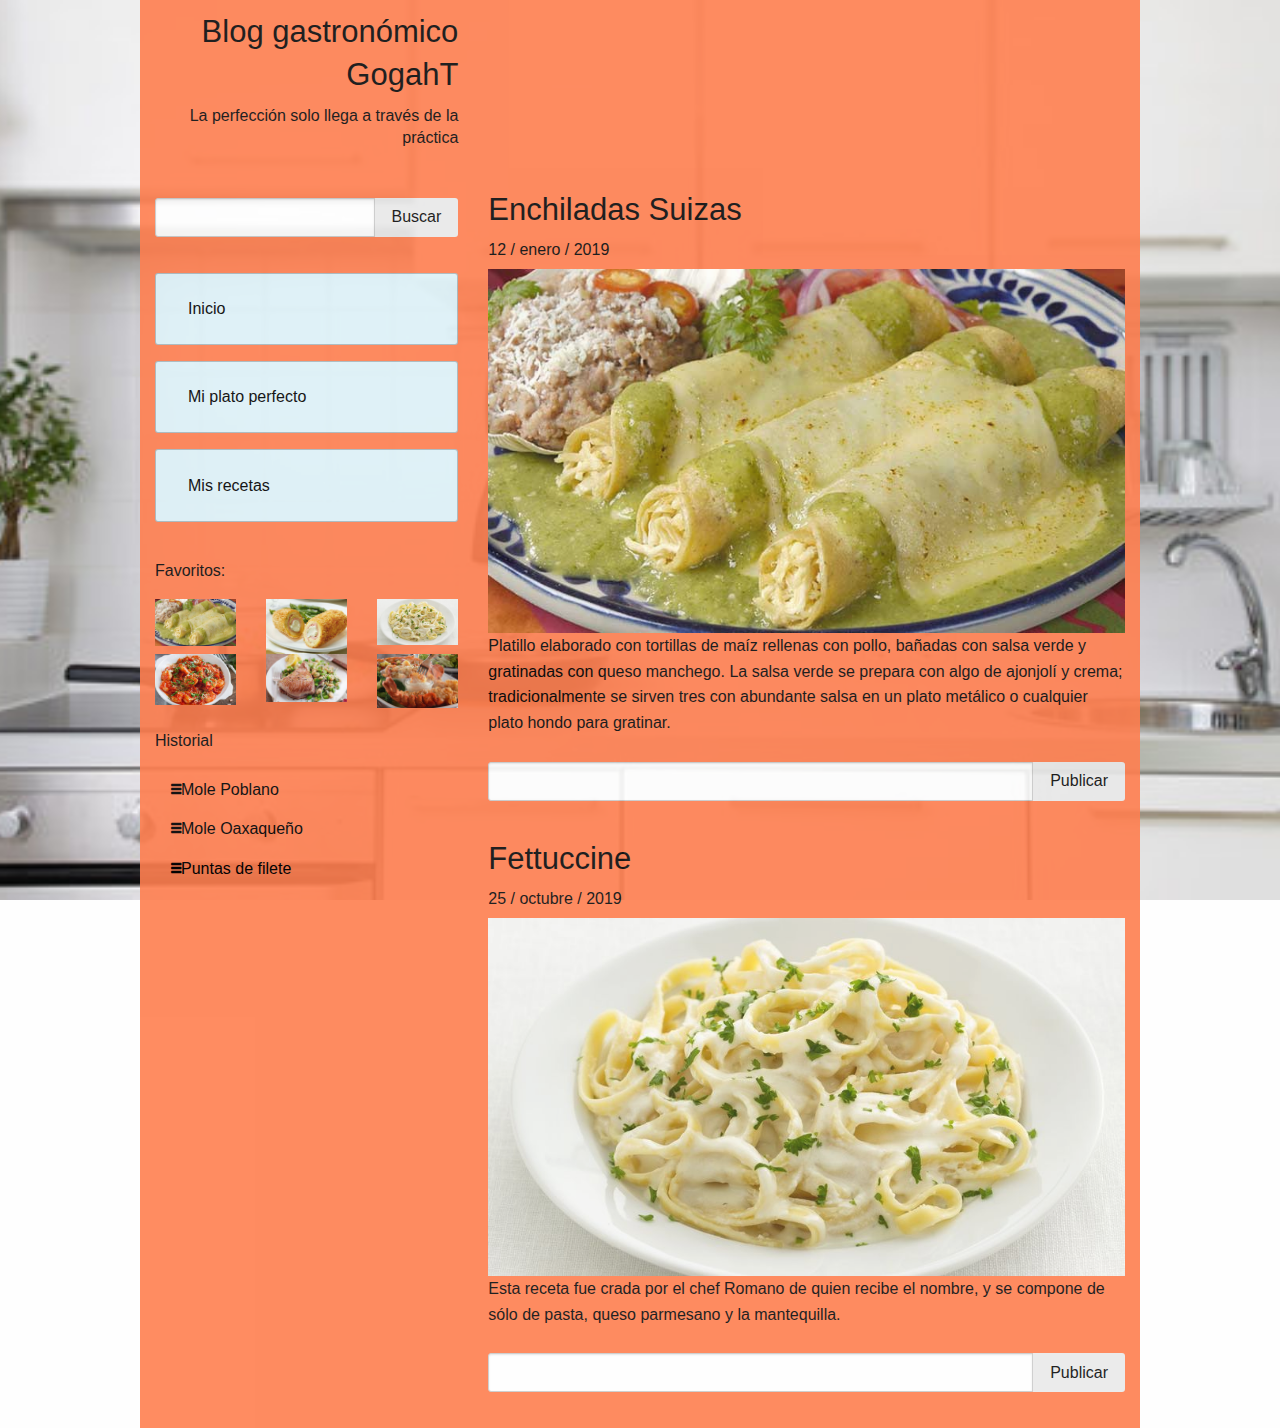
<file: Blog de Gastronomia/index.html>
<!DOCTYPE html>
<html lang="es" dir="ltr">
  <head>
    <meta charset="utf-8">
    <meta name="viewport" content="width=device-width, initial-scale=1.0">
    <meta name="author" content="Gilberto García Hiriart">
    <title>Blog de Gastronomía</title>
    <link rel="stylesheet" href="css/foundation.min.css" media="screen" charset="utf-8">
    <link rel="stylesheet" href="css/foundation.css" media="screen" charset="utf-8">
    <link rel="stylesheet" href="css/app.css" media="screen" charset="utf-8">
    <link rel="stylesheet" href="css/foundation-icons.css"/>
  </head>
  <body>
    <div class="contenedor-principal">
      <div class="row align-left contenedor-contenido">
        <div class="columns small-4 medium-4 large-4 text-right">
          <h3>Blog gastronómico GogahT</h3>
          <h6>La perfección solo llega a través de la práctica</h6>
        </div>
      </div>
      <div class="row contenedor-contenido">
        <div class="columns small-12 medium-4 large-4">
          <div class="row">
            <div class="columns small-12 medium-12 large-12">
              <div class="input-group input-group-rounded">
                <input class="input-group-field" type="search">
                <div class="input-group-button">
                  <input type="submit" class="button secondary" value="Buscar">
                </div>
              </div>
            </div>
          </div>
          <div class="row">
            <div class="columns small-12 medium-12 large-12">
              <ul class="vertical menu">
                <li class="callout primary"><a href="#"><span>Inicio</span></a></li>
                <li class="callout primary"><a href="#"><span>Mi plato perfecto</span></a></li>
                <li class="callout primary"><a href="#"><span>Mis recetas</span></a></li>
              </ul>
            </div>
          </div>
          <div class="row">
            <div class="columns small-12 medium-12 large-12">
              <p>Favoritos:</p>
            </div>
            <div class="columns small-12 medium-12 large-4">
              <img src="img/image1.jpg" alt="Imagen 1">
            </div>
            <div class="columns small-12 medium-12 large-4">
              <img src="img/image2.jpg" alt="Imagen 2">
            </div>
            <div class="columns small-12 medium-12 large-4">
              <img src="img/image3.jpg" alt="Imagen 3">
            </div>
            <div class="columns small-12 medium-12 large-4">
              <img src="img/image4.jpg" alt="Imagen 4">
            </div>
            <div class="columns small-12 medium-12 large-4">
              <img src="img/image5.jpg" alt="Imagen 5">
            </div>
            <div class="columns small-12 medium-12 large-4">
              <img src="img/image6.jpg" alt="Imagen 6">
            </div>    
          </div>
          <div class="row">
            <div class="columns small-12 medium-12 large-12">
              <ul class="vertical menu">
                <p>Historial</p>
                <li><a href="#"><i class="fi-list"></i><span>Mole Poblano</span></a></li>
                <li><a href="#"><i class="fi-list"></i><span>Mole Oaxaqueño</span></a></li>
                <li><a href="#"><i class="fi-list"></i><span>Puntas de filete</span></a></li>
              </ul>
            </div>
          </div>
        </div>
        <div class="columns small-12 medium-8 large-8">
          <div class="row">
            <div class="columns small-12 medium-12 large-12">
              <h3>Enchiladas Suizas</h3>
            </div>
            <div class="columns small-12 medium-12 large-12">
              <h6>12 / enero / 2019</h6>
            </div>
            <div class="columns small-12 medium-12 large-12">
              <img src="img/image1.jpg" alt="Imagen 1">
            </div>
            <div class="columns small-12 medium-12 large-12">
              <p>Platillo elaborado con tortillas de maíz rellenas con pollo, bañadas con salsa verde y gratinadas con queso manchego. La salsa verde se prepara con algo de ajonjolí y crema; tradicionalmente se sirven tres con abundante salsa en un plato metálico o cualquier plato hondo para gratinar.</p>
            </div>
            <div class="columns small-12 medium-12 large-12">
              <div class="input-group input-group-rounded">
                <input class="input-group-field" type="search">
                <div class="input-group-button">
                  <input type="submit" class="button secondary" value="Publicar">
                </div>
              </div>
            </div>
          </div>
          <div class="row">
            <div class="columns small-12 medium-12 large-12">
              <h3>Fettuccine</h3>
            </div>
            <div class="columns small-12 medium-12 large-12">
              <h6>25 / octubre / 2019</h6>
            </div>
            <div class="columns small-12 medium-12 large-12">
              <img src="img/image3.jpg" alt="Imagen 3">
            </div>
            <div class="columns small-12 medium-12 large-12">
              <p>Esta receta fue crada por el chef Romano de quien recibe el nombre, y se compone de sólo de pasta, queso parmesano y la mantequilla.</p>
            </div>
            <div class="columns small-12 medium-12 large-12">
              <div class="input-group input-group-rounded">
                <input class="input-group-field" type="search">
                <div class="input-group-button">
                  <input type="submit" class="button secondary" value="Publicar">
                </div>
              </div>
            </div>
          </div>
        </div>
      </div>
    </div>
    <script src="js/vendor/jquery.js"></script>
    <script src="js/vendor/what-input.js"></script>
    <script src="js/vendor/foundation.js"></script>
    <script src="js/app.js"></script>
  </body>
</html>
</file>
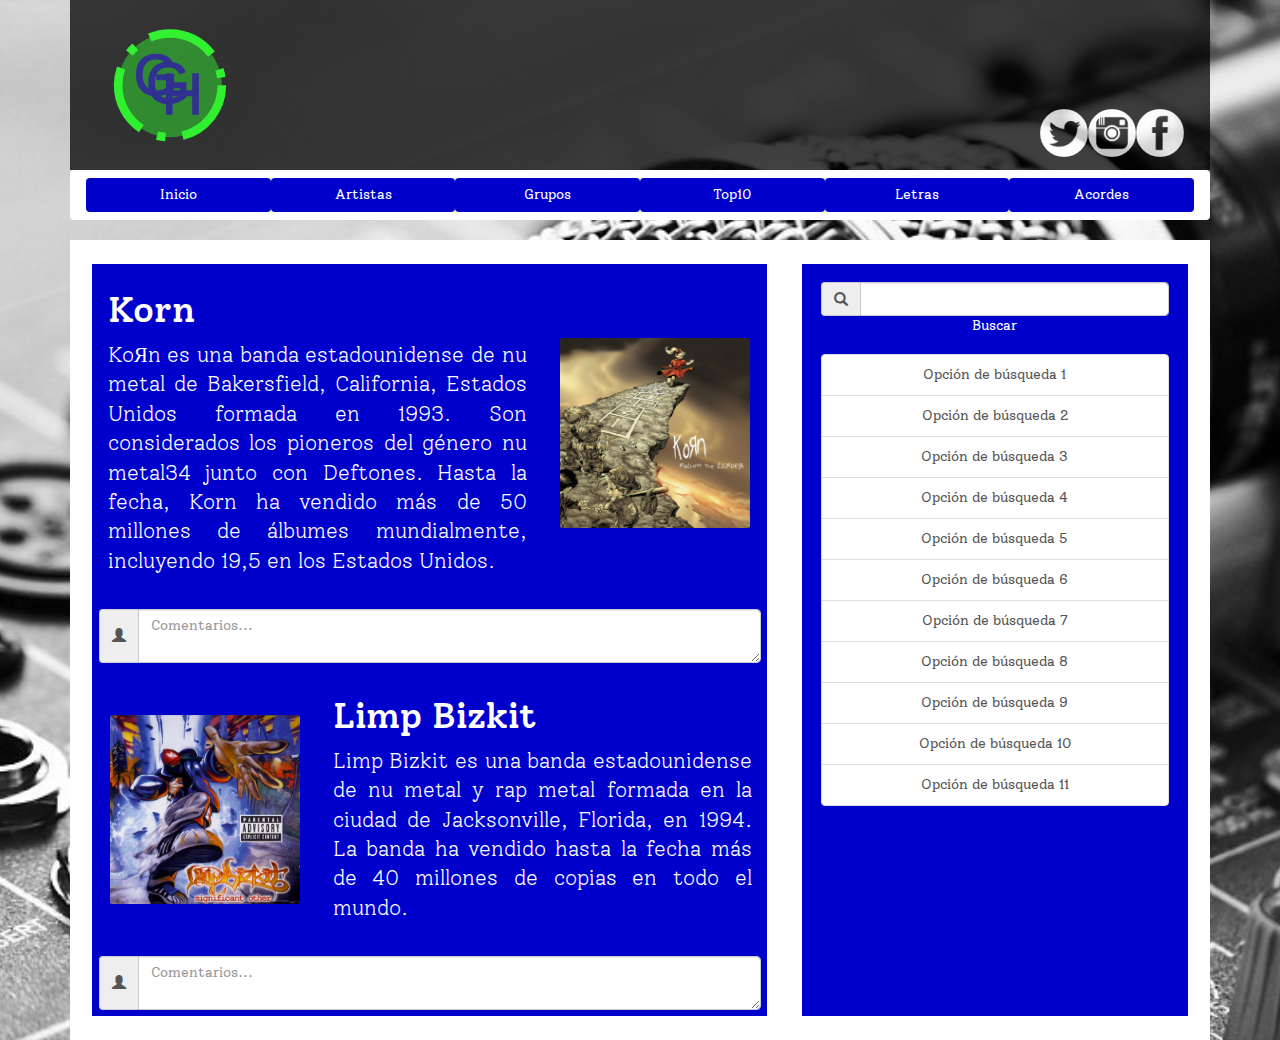
<file: Blog de Musica/index.html>
<!DOCTYPE html>
<html lang="es" dir="ltr">
  <head>
    <meta charset="utf-8">
    <meta name="author" content="Gilberto García Hiriart">
    <meta name="viewport" content="width=device-width,user-scalable=yes,initial-scale:1">
    <link rel='stylesheet' href='css/bootstrap.min.css'>
    <link rel="stylesheet" href="https://maxcdn.bootstrapcdn.com/bootstrap/3.3.7/css/bootstrap.min.css">
    <link rel="stylesheet" href="css/estilos.css">
    <script src='js/bootstrap.min.js'></script>
    <title>Blog de música</title>
  </head>
  <body>
    <header class="container header-container">
      <div class="row align-items-end">
        <div class="col-6">
          <img class='logo-img' src='img/logoGGH.svg' style="background-color: none;"/>
        </div>
        <div class="col-6">
          <div class='redes-sociales'>
            <a href="http://www.facebook.com">
              <img class='rounded-circle float-right' src='img/fb.png'/>
            </a>
            <a href="http://www.instagram.com">
              <img class='rounded-circle float-right' src='img/ig.png'/>
            </a>
            <a href="http://www.twitter.com">
              <img class='rounded-circle float-right' src='img/tt.png'/>
            </a>
          </div>
        </div>
      </div>
    </header>
    <nav class='container navbar navbar-expand-sm affix-top' style="background-color: white;">
      <button type='button' class='btn btn-navbar form-control text-white'>Inicio</button>
      <button type='button' class='btn btn-navbar form-control text-white'>Artistas</button>
      <button type='button' class='btn btn-navbar form-control text-white'>Grupos</button>
      <button type='button' class='btn btn-navbar form-control text-white'>Top10</button>
      <button type='button' class='btn btn-navbar form-control text-white'>Letras</button>
      <button type='button' class='btn btn-navbar form-control text-white'>Acordes</button>
    </nav>
    <div class="container contenedor-principal">
      <div class="row justify-content-center">
        <div class="col-sm-7 secciones">
          <div class="row align-items-center justify-content-center">
            <div class="col-md-8 articulos">
              <h1 class="text-left">Korn</h1>
              <p class="lead text-justify">KoЯn es una banda estadounidense de nu metal de Bakersfield, California, Estados Unidos formada en 1993. Son considerados los pioneros del género nu metal3​4​ junto con Deftones. Hasta la fecha, Korn ha vendido más de 50 millones de álbumes mundialmente, incluyendo 19,5 en los Estados Unidos.​  
              </p>
            </div>
            <div class="col-md-4 articulos">
              <img class='articulo-img rounded' src='img/Korn.png'/>
            </div>
          </div>
          <div class="row">
            <div class="col-12 articulos">
              <div class="input-group">
                <span class="input-group-addon"><i class="glyphicon glyphicon-user"></i></span>
                <textarea name="comentarios" rows="2" cols="40" class="form-control" placeholder="Comentarios..."></textarea>
              </div>
            </div>
          </div>
          <div class="row align-items-center justify-content-center">
            <div class="col-md-4 articulos">
              <img class='articulo-img rounded' src='img/Limp_Bizkit.jpg'/>
            </div>
            <div class="col-md-8 articulos">
              <h1 class="text-left">Limp Bizkit</h1>
              <p class="lead text-justify">Limp Bizkit es una banda estadounidense de nu metal y rap metal formada en la ciudad de Jacksonville, Florida, en 1994. La banda ha vendido hasta la fecha más de 40 millones de copias en todo el mundo.</p>
            </div>
          </div>
          <div class="row">
            <div class="col-12 articulos">
              <div class="input-group">
                <span class="input-group-addon"><i class="glyphicon glyphicon-user"></i></span>
                <textarea name="comentarios" rows="2" cols="40" class="form-control" placeholder="Comentarios..."></textarea>
              </div>
            </div>
          </div>
        </div>
        <div class="col-sm-4 secciones">
          <div class="row articulos">
            <div class="col-12" id="buscar">
              <div class="input-group">
                <span class="input-group-addon"><i class="glyphicon glyphicon-search"></i></span>
                <input name="busqueda" class="form-control"></input>
              </div>
              <p>Buscar</p>
            </div>
          </div>
          <div class="row articulos">
            <div class="col-12">  
              <ul class="list-group">
                <a href="#" class="list-group-item">Opción de búsqueda 1</a>
                <a href="#" class="list-group-item">Opción de búsqueda 2</a>
                <a href="#" class="list-group-item">Opción de búsqueda 3</a>
                <a href="#" class="list-group-item">Opción de búsqueda 4</a>
                <a href="#" class="list-group-item">Opción de búsqueda 5</a>
                <a href="#" class="list-group-item">Opción de búsqueda 6</a>
                <a href="#" class="list-group-item">Opción de búsqueda 7</a>
                <a href="#" class="list-group-item">Opción de búsqueda 8</a>
                <a href="#" class="list-group-item">Opción de búsqueda 9</a>
                <a href="#" class="list-group-item">Opción de búsqueda 10</a>
                <a href="#" class="list-group-item">Opción de búsqueda 11</a>
              </ul>
            </div>
          </div>
        </div>
      </div>
    </div>
    <footer>

    </footer>
  </body>
</html>
</file>
<file: Blog de Gastronomia/css/app.css>
.row{
  padding-bottom: 10px;
  padding-top: 10px;
}

a{
  color: black;
}

img{
  align-content: center;
  align-items: center;
}

.contenedor-principal {
  background-image: url("../img/cocina.jpg");
  background-size: cover;
  background-attachment: fixed;
  background-repeat: no-repeat;
  background-position: center center;
}

.contenedor-contenido{
  background-color: coral;
  opacity: 0.9;
  filter:alpha(opacity=90);
}

.input-group{
  padding-top: 10px;
}
</file>
<file: Blog de Musica/css/estilos.css>
@import url('https://fonts.googleapis.com/css?family=Solway&display=swap');

html,body{
  color:white;
  background-image: url("../img/Fondo_Header.jpg");
  font-family: 'Solway', serif; 
  background-position: center center;
  background-repeat: no-repeat;
  background-size: cover;
} 

.header-container{
  background-color: black;
  opacity: 0.75;
  filter: alpha(opacity=75);
}

.logo-img {
  width: 170px;
  padding: 5%;
  opacity: 1;
}

.redes-sociales{
  margin-bottom: 50px;
  height: 100%;
  padding: 2%;
}

.btn-navbar {
  background: mediumblue;
}

.contenedor-principal{
  align-items: center;
  justify-content: center;
  background-color: white;
  padding: 0.5%;
} 

.secciones{
  margin: 1.5%;
  background-color: mediumblue;
}

.articulos{
  padding: 1%;
  align-items: center;
  align-content: center;
  text-align: center;
}

.articulo-img {
  width: 90%;
  height: 90%;
}

p, h1 {
  padding: 0% 2%;
}

#buscar {
  padding-top: 4%;
}
</file>
